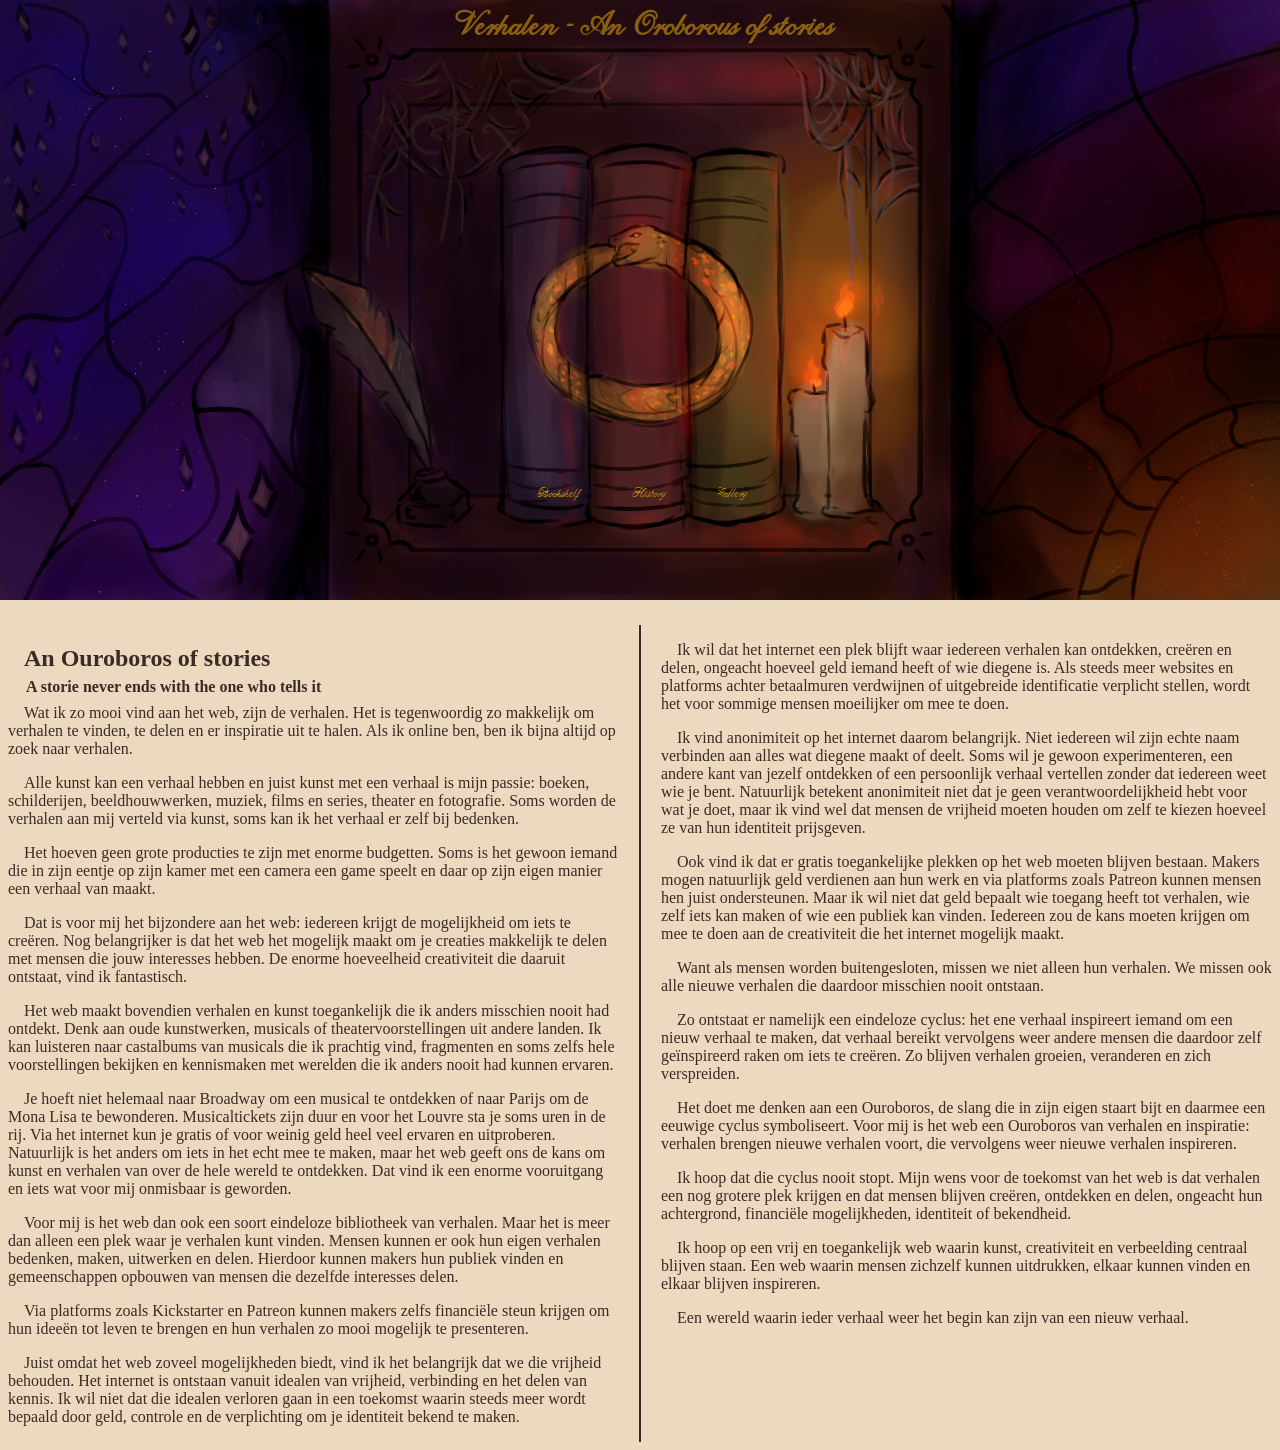
<file: index.html>
<!DOCTYPE html>
<html lang="en">
<head>
    <meta charset="UTF-8">
    <meta name="viewport" content="width=device-width, initial-scale=1.0">
    <title>Ouroboros of Stories</title>
    <link rel="stylesheet" href="css/style.css">
</head>
<body>
    <header>
        <h1>Verhalen - An Oroborous of stories</h1>
        <nav>
            <ul>
                <li><a href="index.html">Bookshelf</a></li>
                <li><a href="history.html">History</a></li>
                <li><a href="gallery.html">Gallery</a></li>
            </ul>
        </nav>
    </header>
    <main>
        <section>
            <h2>An Ouroboros of stories</h2>
            <p>Wat ik zo mooi vind aan het web, zijn de verhalen. Het is tegenwoordig zo makkelijk om verhalen te vinden, te delen en er inspiratie uit te halen. Als ik online ben, ben ik bijna altijd op zoek naar verhalen.</p>
            <p>Alle kunst kan een verhaal hebben en juist kunst met een verhaal is mijn passie: boeken, schilderijen, beeldhouwwerken, muziek, films en series, theater en fotografie. Soms worden de verhalen aan mij verteld via kunst, soms kan ik het verhaal er zelf bij bedenken.</p>
            <p>Het hoeven geen grote producties te zijn met enorme budgetten. Soms is het gewoon iemand die in zijn eentje op zijn kamer met een camera een game speelt en daar op zijn eigen manier een verhaal van maakt.</p>
            <p>Dat is voor mij het bijzondere aan het web: iedereen krijgt de mogelijkheid om iets te creëren. Nog belangrijker is dat het web het mogelijk maakt om je creaties makkelijk te delen met mensen die jouw interesses hebben. De enorme hoeveelheid creativiteit die daaruit ontstaat, vind ik fantastisch.</p>
            <p>Het web maakt bovendien verhalen en kunst toegankelijk die ik anders misschien nooit had ontdekt. Denk aan oude kunstwerken, musicals of theatervoorstellingen uit andere landen. Ik kan luisteren naar castalbums van musicals die ik prachtig vind, fragmenten en soms zelfs hele voorstellingen bekijken en kennismaken met werelden die ik anders nooit had kunnen ervaren.</p>
            <p>Je hoeft niet helemaal naar Broadway om een musical te ontdekken of naar Parijs om de Mona Lisa te bewonderen. Musicaltickets zijn duur en voor het Louvre sta je soms uren in de rij. Via het internet kun je gratis of voor weinig geld heel veel ervaren en uitproberen. Natuurlijk is het anders om iets in het echt mee te maken, maar het web geeft ons de kans om kunst en verhalen van over de hele wereld te ontdekken. Dat vind ik een enorme vooruitgang en iets wat voor mij onmisbaar is geworden.</p>
            <p>Voor mij is het web dan ook een soort eindeloze bibliotheek van verhalen. Maar het is meer dan alleen een plek waar je verhalen kunt vinden. Mensen kunnen er ook hun eigen verhalen bedenken, maken, uitwerken en delen. Hierdoor kunnen makers hun publiek vinden en gemeenschappen opbouwen van mensen die dezelfde interesses delen.</p>
            <p>Via platforms zoals Kickstarter en Patreon kunnen makers zelfs financiële steun krijgen om hun ideeën tot leven te brengen en hun verhalen zo mooi mogelijk te presenteren.</p>
            <p>Juist omdat het web zoveel mogelijkheden biedt, vind ik het belangrijk dat we die vrijheid behouden. Het internet is ontstaan vanuit idealen van vrijheid, verbinding en het delen van kennis. Ik wil niet dat die idealen verloren gaan in een toekomst waarin steeds meer wordt bepaald door geld, controle en de verplichting om je identiteit bekend te maken.</p>
        </section>
        <section>
            <h2>A storie never ends with the one who tells it</h2> 
            <p>Ik wil dat het internet een plek blijft waar iedereen verhalen kan ontdekken, creëren en delen, ongeacht hoeveel geld iemand heeft of wie diegene is. Als steeds meer websites en platforms achter betaalmuren verdwijnen of uitgebreide identificatie verplicht stellen, wordt het voor sommige mensen moeilijker om mee te doen.</p>
            <p>Ik vind anonimiteit op het internet daarom belangrijk. Niet iedereen wil zijn echte naam verbinden aan alles wat diegene maakt of deelt. Soms wil je gewoon experimenteren, een andere kant van jezelf ontdekken of een persoonlijk verhaal vertellen zonder dat iedereen weet wie je bent. Natuurlijk betekent anonimiteit niet dat je geen verantwoordelijkheid hebt voor wat je doet, maar ik vind wel dat mensen de vrijheid moeten houden om zelf te kiezen hoeveel ze van hun identiteit prijsgeven.</p>
            <p>Ook vind ik dat er gratis toegankelijke plekken op het web moeten blijven bestaan. Makers mogen natuurlijk geld verdienen aan hun werk en via platforms zoals Patreon kunnen mensen hen juist ondersteunen. Maar ik wil niet dat geld bepaalt wie toegang heeft tot verhalen, wie zelf iets kan maken of wie een publiek kan vinden. Iedereen zou de kans moeten krijgen om mee te doen aan de creativiteit die het internet mogelijk maakt.</p>
            <p>Want als mensen worden buitengesloten, missen we niet alleen hun verhalen. We missen ook alle nieuwe verhalen die daardoor misschien nooit ontstaan.</p>
            <p>Zo ontstaat er namelijk een eindeloze cyclus: het ene verhaal inspireert iemand om een nieuw verhaal te maken, dat verhaal bereikt vervolgens weer andere mensen die daardoor zelf geïnspireerd raken om iets te creëren. Zo blijven verhalen groeien, veranderen en zich verspreiden.</p>
            <P>Het doet me denken aan een Ouroboros, de slang die in zijn eigen staart bijt en daarmee een eeuwige cyclus symboliseert. Voor mij is het web een Ouroboros van verhalen en inspiratie: verhalen brengen nieuwe verhalen voort, die vervolgens weer nieuwe verhalen inspireren.</P>
            <p>Ik hoop dat die cyclus nooit stopt. Mijn wens voor de toekomst van het web is dat verhalen een nog grotere plek krijgen en dat mensen blijven creëren, ontdekken en delen, ongeacht hun achtergrond, financiële mogelijkheden, identiteit of bekendheid.  </p>
            <p>Ik hoop op een vrij en toegankelijk web waarin kunst, creativiteit en verbeelding centraal blijven staan. Een web waarin mensen zichzelf kunnen uitdrukken, elkaar kunnen vinden en elkaar blijven inspireren.</p>
            <p>Een wereld waarin ieder verhaal weer het begin kan zijn van een nieuw verhaal.</p>
        </section>
    </main>
    <footer>

    </footer>
</body>
</html>
</file>
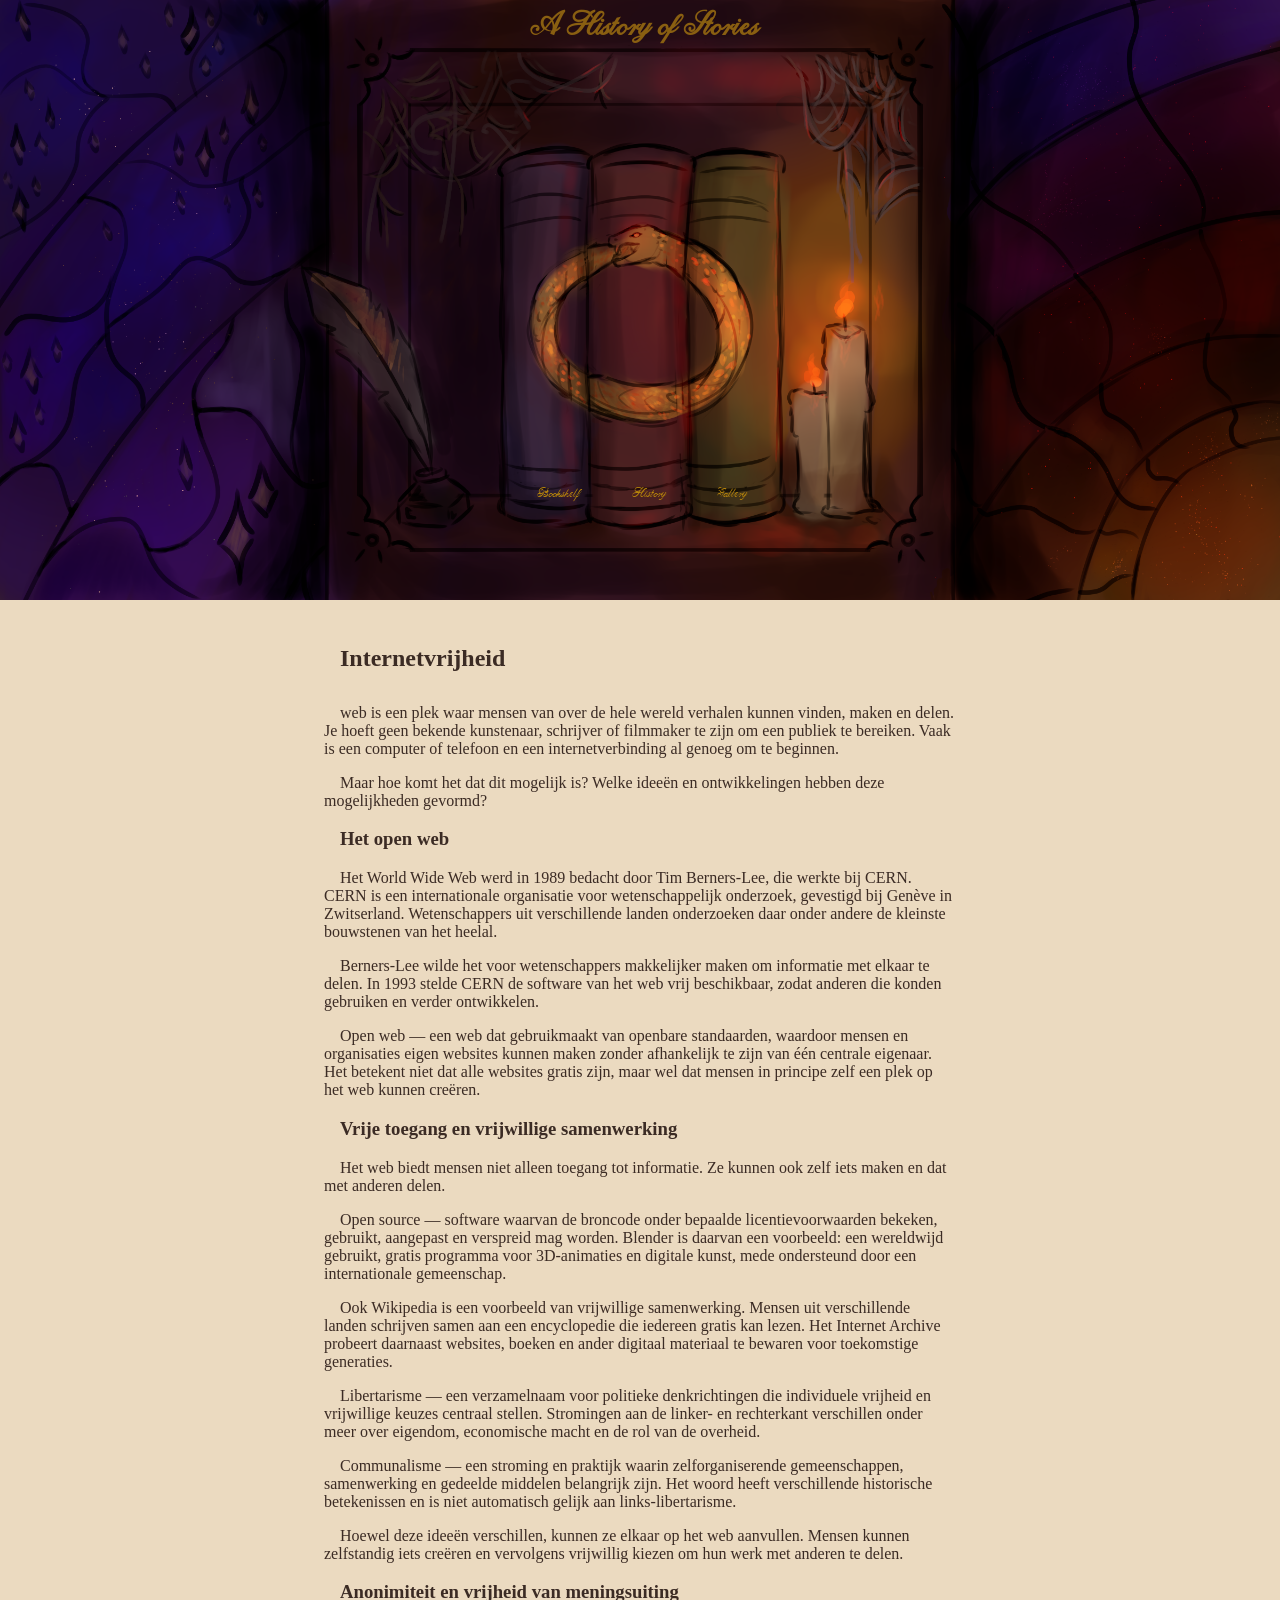
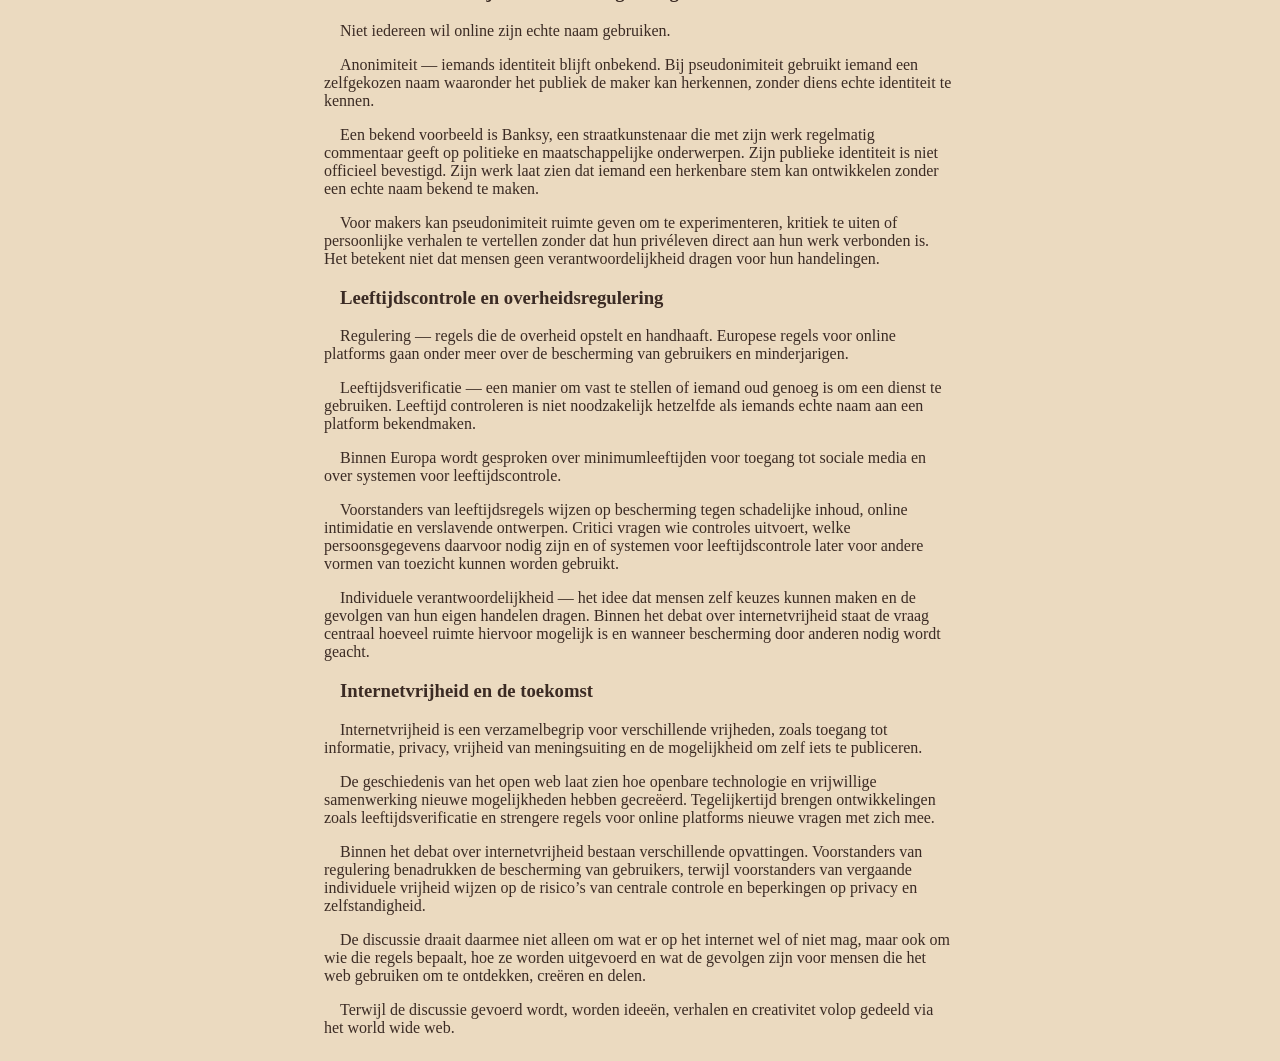
<file: history.html>
<!DOCTYPE html>
<html lang="en">
<head>
    <meta charset="UTF-8">
    <meta name="viewport" content="width=device-width, initial-scale=1.0">
    <title>Ouroboros of Stories</title>
    <link rel="stylesheet" href="css/style.css">
</head>
<body class="history">
    <header>
        <h1>A History of Stories</h1>
        <nav>
            <ul>
                <li><a href="index.html">Bookshelf</a></li>
                <li><a href="history.html">History</a></li>
                <li><a href="gallery.html">Gallery</a></li>
            </ul>
        </nav>
    </header>
    <main>
        <section>
            <h2>Internetvrijheid</h2>
                <p>web is een plek waar mensen van over de hele wereld verhalen kunnen vinden, maken en delen. Je hoeft geen bekende kunstenaar, schrijver of filmmaker te zijn om een publiek te bereiken. Vaak is een computer of telefoon en een internetverbinding al genoeg om te beginnen.</p>
                <p>Maar hoe komt het dat dit mogelijk is? Welke ideeën en ontwikkelingen hebben deze mogelijkheden gevormd? </p>
            <h3>Het open web</h3> 
                <p>Het World Wide Web werd in 1989 bedacht door Tim Berners-Lee, die werkte bij CERN. CERN is een internationale organisatie voor wetenschappelijk onderzoek, gevestigd bij Genève in Zwitserland. Wetenschappers uit verschillende landen onderzoeken daar onder andere de kleinste bouwstenen van het heelal.</p>
                <p>Berners-Lee wilde het voor wetenschappers makkelijker maken om informatie met elkaar te delen. In 1993 stelde CERN de software van het web vrij beschikbaar, zodat anderen die konden gebruiken en verder ontwikkelen.</p>
                <P>Open web — een web dat gebruikmaakt van openbare standaarden, waardoor mensen en organisaties eigen websites kunnen maken zonder afhankelijk te zijn van één centrale eigenaar. Het betekent niet dat alle websites gratis zijn, maar wel dat mensen in principe zelf een plek op het web kunnen creëren.</P> 
            <h3>Vrije toegang en vrijwillige samenwerking</h3>
                <p>Het web biedt mensen niet alleen toegang tot informatie. Ze kunnen ook zelf iets maken en dat met anderen delen.</p>
                <p>Open source — software waarvan de broncode onder bepaalde licentievoorwaarden bekeken, gebruikt, aangepast en verspreid mag worden. Blender is daarvan een voorbeeld: een wereldwijd gebruikt, gratis programma voor 3D-animaties en digitale kunst, mede ondersteund door een internationale gemeenschap.</p>
                <p>Ook Wikipedia is een voorbeeld van vrijwillige samenwerking. Mensen uit verschillende landen schrijven samen aan een encyclopedie die iedereen gratis kan lezen. Het Internet Archive probeert daarnaast websites, boeken en ander digitaal materiaal te bewaren voor toekomstige generaties.</p>
                <p>Libertarisme — een verzamelnaam voor politieke denkrichtingen die individuele vrijheid en vrijwillige keuzes centraal stellen. Stromingen aan de linker- en rechterkant verschillen onder meer over eigendom, economische macht en de rol van de overheid.</p>
                <p>Communalisme — een stroming en praktijk waarin zelforganiserende gemeenschappen, samenwerking en gedeelde middelen belangrijk zijn. Het woord heeft verschillende historische betekenissen en is niet automatisch gelijk aan links-libertarisme.</p>
                <p>Hoewel deze ideeën verschillen, kunnen ze elkaar op het web aanvullen. Mensen kunnen zelfstandig iets creëren en vervolgens vrijwillig kiezen om hun werk met anderen te delen.</p>
            <h3>Anonimiteit en vrijheid van meningsuiting</h3>
                <p>Niet iedereen wil online zijn echte naam gebruiken.</p>
                <p>Anonimiteit — iemands identiteit blijft onbekend. Bij pseudonimiteit gebruikt iemand een zelfgekozen naam waaronder het publiek de maker kan herkennen, zonder diens echte identiteit te kennen.</p>
                <p>Een bekend voorbeeld is Banksy, een straatkunstenaar die met zijn werk regelmatig commentaar geeft op politieke en maatschappelijke onderwerpen. Zijn publieke identiteit is niet officieel bevestigd. Zijn werk laat zien dat iemand een herkenbare stem kan ontwikkelen zonder een echte naam bekend te maken.</p>
                <p>Voor makers kan pseudonimiteit ruimte geven om te experimenteren, kritiek te uiten of persoonlijke verhalen te vertellen zonder dat hun privéleven direct aan hun werk verbonden is. Het betekent niet dat mensen geen verantwoordelijkheid dragen voor hun handelingen.</p>
            <h3>Leeftijdscontrole en overheidsregulering</h3>
                <p>Regulering — regels die de overheid opstelt en handhaaft. Europese regels voor online platforms gaan onder meer over de bescherming van gebruikers en minderjarigen.</p>
                <p>Leeftijdsverificatie — een manier om vast te stellen of iemand oud genoeg is om een dienst te gebruiken. Leeftijd controleren is niet noodzakelijk hetzelfde als iemands echte naam aan een platform bekendmaken.</p>
                <p>Binnen Europa wordt gesproken over minimumleeftijden voor toegang tot sociale media en over systemen voor leeftijdscontrole.</p> 
                <p>Voorstanders van leeftijdsregels wijzen op bescherming tegen schadelijke inhoud, online intimidatie en verslavende ontwerpen. Critici vragen wie controles uitvoert, welke persoonsgegevens daarvoor nodig zijn en of systemen voor leeftijdscontrole later voor andere vormen van toezicht kunnen worden gebruikt.</p>
                <p>Individuele verantwoordelijkheid — het idee dat mensen zelf keuzes kunnen maken en de gevolgen van hun eigen handelen dragen. Binnen het debat over internetvrijheid staat de vraag centraal hoeveel ruimte hiervoor mogelijk is en wanneer bescherming door anderen nodig wordt geacht.</p>
            <h3>Internetvrijheid en de toekomst</h3> 
                <p>Internetvrijheid is een verzamelbegrip voor verschillende vrijheden, zoals toegang tot informatie, privacy, vrijheid van meningsuiting en de mogelijkheid om zelf iets te publiceren.</p>
                <p>De geschiedenis van het open web laat zien hoe openbare technologie en vrijwillige samenwerking nieuwe mogelijkheden hebben gecreëerd. Tegelijkertijd brengen ontwikkelingen zoals leeftijdsverificatie en strengere regels voor online platforms nieuwe vragen met zich mee.</p>
                <p>Binnen het debat over internetvrijheid bestaan verschillende opvattingen. Voorstanders van regulering benadrukken de bescherming van gebruikers, terwijl voorstanders van vergaande individuele vrijheid wijzen op de risico’s van centrale controle en beperkingen op privacy en zelfstandigheid.</p>
                <p>De discussie draait daarmee niet alleen om wat er op het internet wel of niet mag, maar ook om wie die regels bepaalt, hoe ze worden uitgevoerd en wat de gevolgen zijn voor mensen die het web gebruiken om te ontdekken, creëren en delen.</p>
                <p>Terwijl de discussie gevoerd wordt, worden ideeën, verhalen en creativitet volop gedeeld via het world wide web.</p>
        </section>
    </main>
    <footer>

    </footer>
</body>
</html>
</file>
<file: css/style.css>
body{
    background-image: url(../img/proper\ bookshelf\ color.png);
    background-size: 100vw; /* viewwidth heb ik uit feedback van Julian ontvangen */
    background-repeat: no-repeat;
    background-color: #ebdac0;
}
  

h1{
    text-align: center;
    color: rgb(137, 95, 17);
    font-family: perfume;
    margin-top: 0.3em;
}

nav{
    text-align: center;
}

ul{
    list-style: none;
    display: flex;
    padding: 5em;
    justify-content: center;
}

nav li{
    margin: 2em;
    margin-top: 25.6em;
    font-size: small;
}

a{
    text-decoration: none;
    color: darkgoldenrod;
}

nav a{
    font-family: perfume;
    transition: 2s;
}

nav a:hover{
    text-shadow: 1px 1px 1px gold;
    border-color: gold;
    
}

main{
    display: flex;
}

section:first-of-type{
    color: #3b2b24;
    text-indent: 1em;
    width: 50%;
    border-right: 2px solid #3b2b24;
    padding-right: 20px;
}

section:nth-of-type(2){
    text-indent: 1em;
    color: #3b2b24;
    width: 50%;
    padding-left: 20px;
}

section:first-of-type h2{
    padding-bottom: 0.5em;
}

section:nth-of-type(2) h2{
    position: absolute;
    left: 10px;
    top: 665px;
    font-size: medium;
}

.history section{
    border: none;
    padding-left: 25%;
}

.gallery main ul{
    display: flex;
    flex-wrap: wrap;
    align-items: center;
}

.gallery main li{
    margin: 2em;
    padding: 2em;
    background-color: #221614;
    border: 15px solid goldenrod;
    border-style: ridge; /*border-style heb ik zelf gevonden in de css*/
    transition: 1s;
}

.gallery main li:hover{
    background-color: #410e00;
}

@font-face{
    font-family: perfume;
    src: url(../fonts/LTPerfume-2.ttf);
}
</file>
